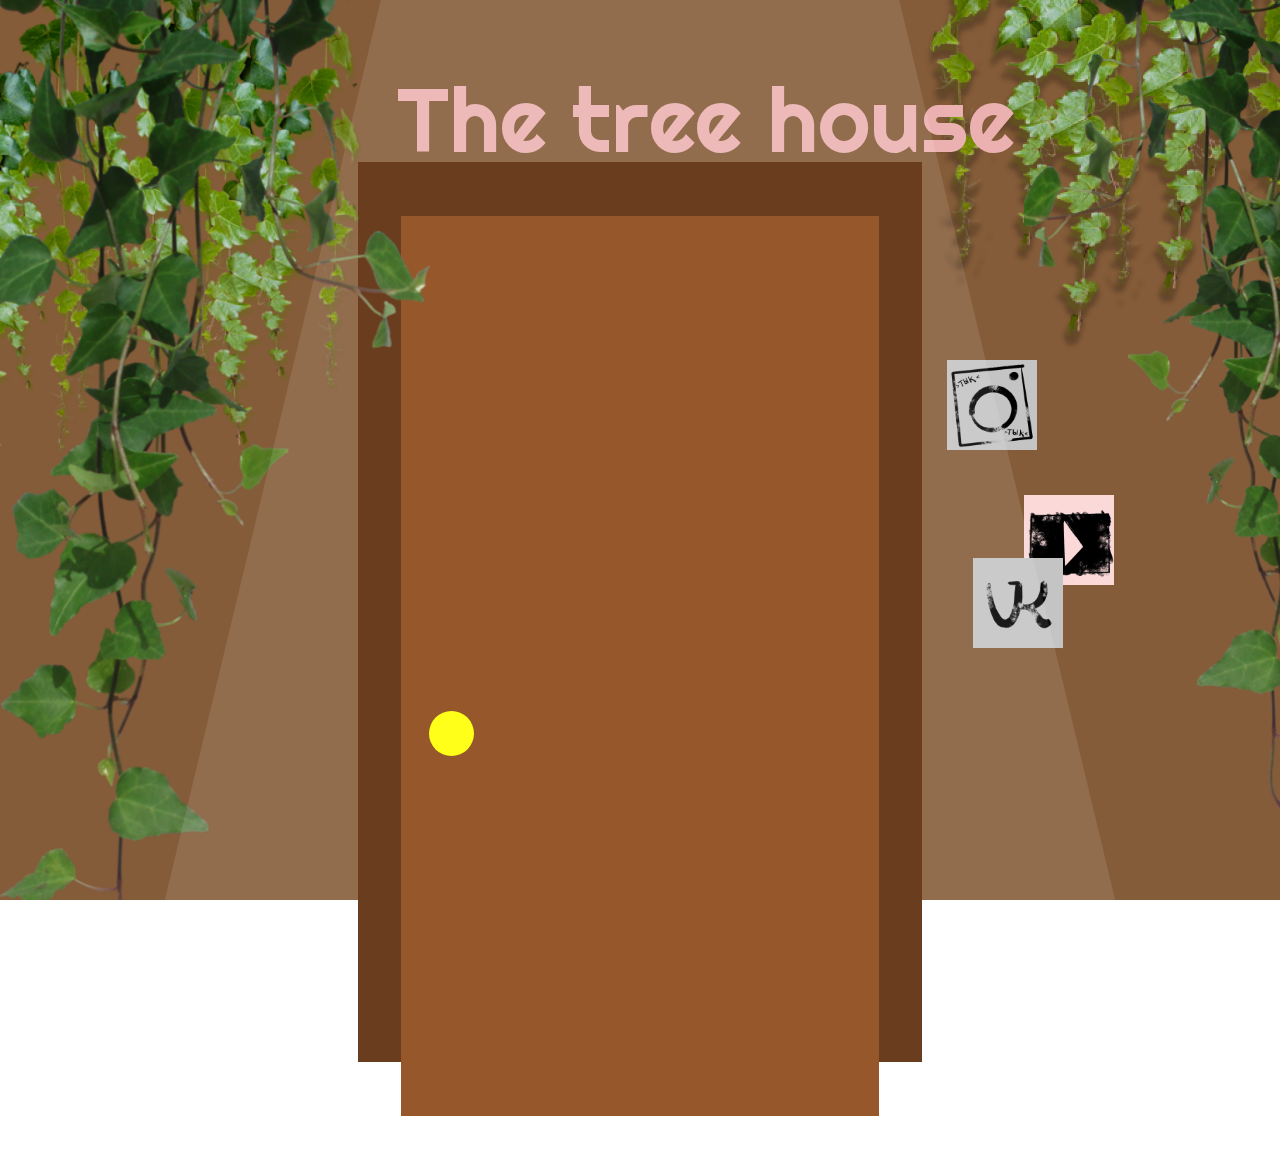
<file: index.html>
<!DOCTYPE html>
<html>
    <head>
        <link rel="stylesheet" type="text/css" href="//fonts.googleapis.com/css?family=Righteous" />
        <script src="js/index.js"></script>
        <link rel="stylesheet" href="css/index_mobile.css">
        <link rel="stylesheet" media="(min-width: 1024px)" href="css/index.css">
    </head>
    <body>
        <div class="wall">
            <div class="light"></div>
            <div class="door-frame">
                <div class="door" id="door-href">
                    <div id="doorhandle" class="doorhandle">
                    </div>
                </div>
        </div>
            <div class="sticker sticker1" id="youtube"></div>
            <div class="sticker sticker2" id="vk"></div>
            <div class="sticker sticker3" id="inst"></div>
            <img src="img/index_green1.1.png" id="green1-2">
            <img src="img/index_green1.0.png" id="green1-1">
            <img src="img/index_green-2-1.png" id="green2-1">
            <img src="img/index_green_2-2.png" id="green2-2">
            <p class="text doorname-text">The tree house</p>
        </div>
    </body>
</html>
</file>
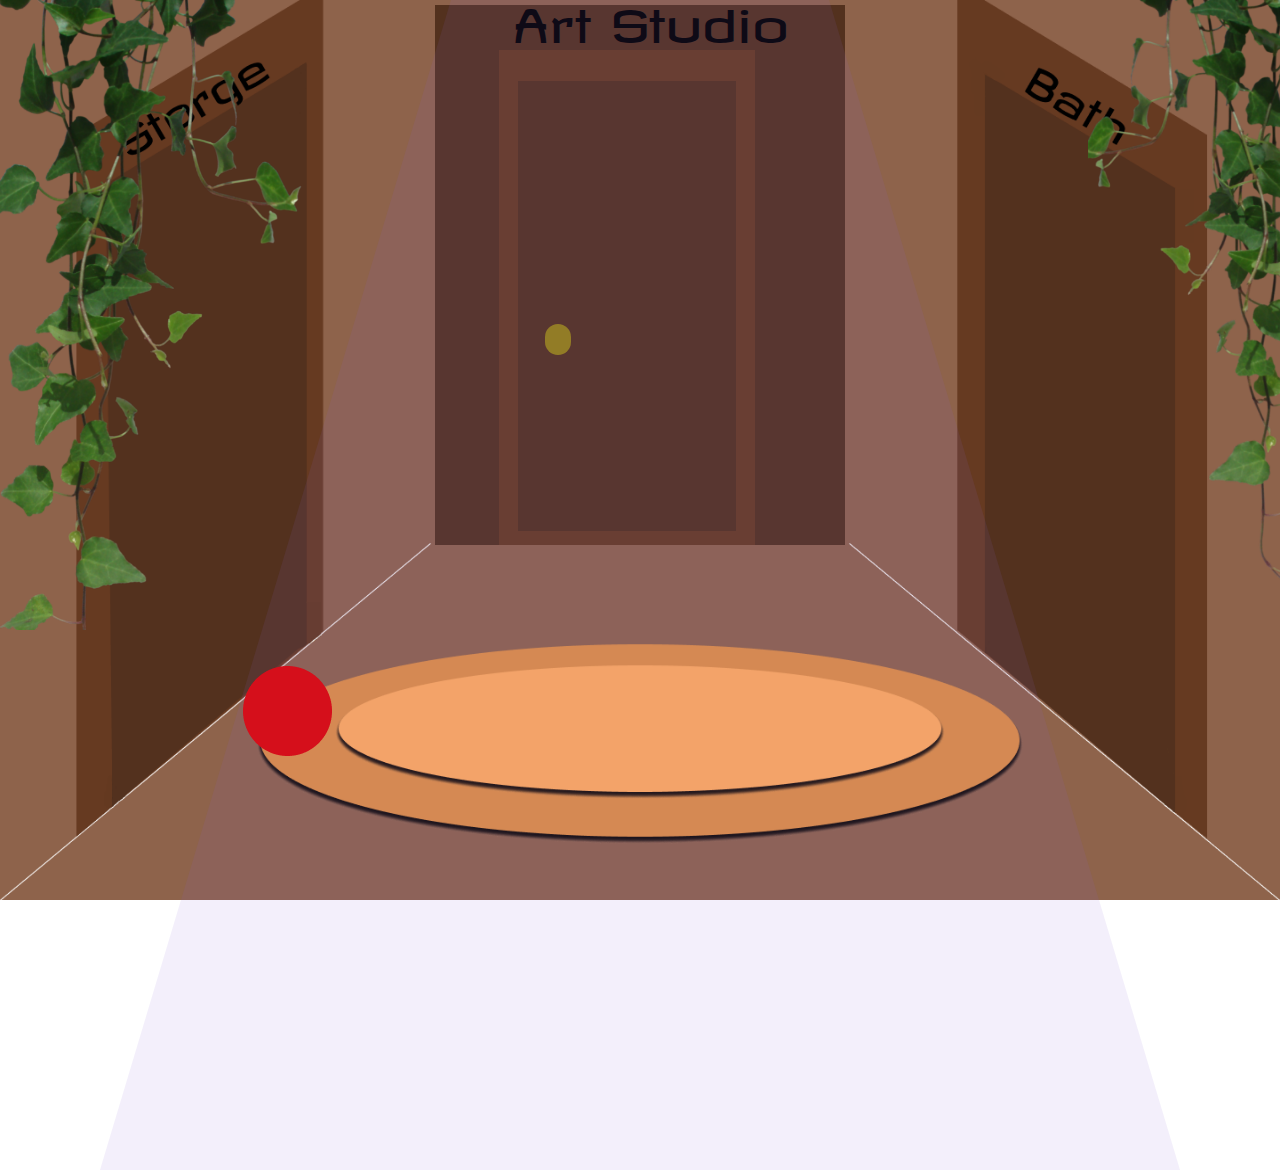
<file: corridor.html>
<!DOCTYPE html>
<html lang="en">
<head>
    <meta charset="UTF-8">
    <title>Title</title>
    <script src="js/corridor.js"></script>
    <link rel="stylesheet" type="text/css" href="//fonts.googleapis.com/css?family=Revalia" />
    <link rel="stylesheet"  href="css/corridor_mobile.css">
    <link rel="stylesheet" media="(min-width: 1090px)" href="css/corridor.css">
</head>
<body>
<div class="wall">
    <div class="door-frame"></div>
    <div class="door-name"></div>
    <div class="door" id="door-href"></div>
    <div class="doorhandle" id = "handle"></div>
    <img id="train" src="img/ball.png">
<!--    <img id="corridor-green-1" src="img/corridor_green.png">
    <img class="corridor-green-2" src="img/corridor_green_2.png">-->
    <div class="light"></div>
    <!--    <div class="door-frame door-frame-1">-->
    <!--        <div class="door">-->
    <!--            <div class="doorhandles"></div>-->
    <!--        </div>-->
    <!--    </div>-->
    <!--    <div class="door-frame door-frame-2">-->
    <!--        <div class="door">-->
    <!--            <div class="doorhandles"></div>-->
    <!--        </div>-->
    <!--    </div>-->
    <!--    <div class="door-frame door-frame-3">-->
    <!--        <div class="door">-->
    <!--            <div class="doorhandles"></div>-->
    <!--        </div>-->
    <img src="img/index_green1.0.png" id="green1-1">
    <img src="img/index_green_2-2.png" id="green2-1">
    <p class="text doorname-text">Art Studio</p>
</div>
</body>
</html>
</file>
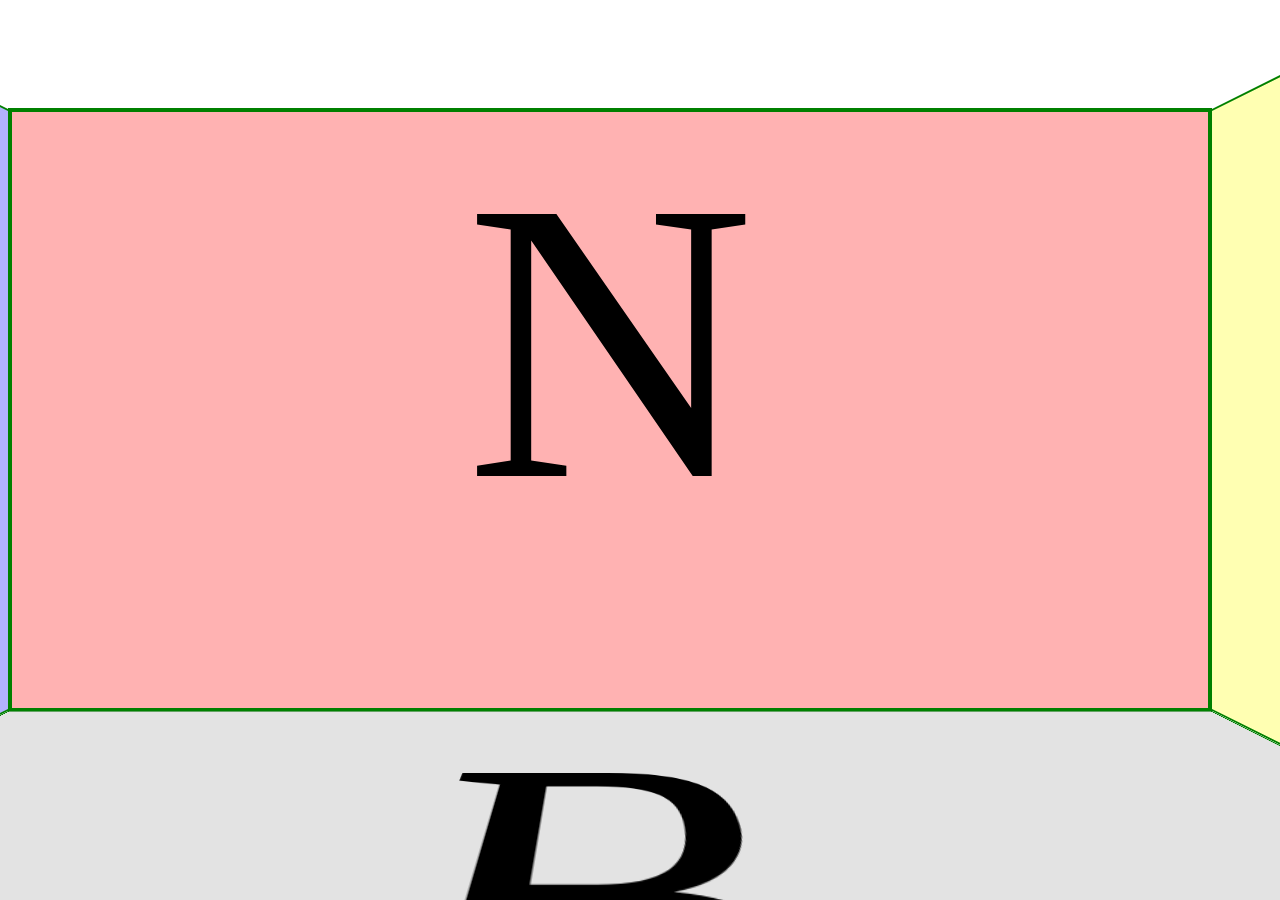
<file: test.html>
<!DOCTYPE html>
<html lang="en">
<head>
    <meta charset="UTF-8">
    <title>Title</title>
  <link rel="stylesheet" href="css/test.css">
</head>
<body>
<section id="container">
  <div id="room">
    <figure class="n">N</figure>
    <figure class="e">O</figure>
    <figure class="w">W</figure>
    <figure class="b">B</figure>
  </div>
</section>
</body>
</html>
</file>
<file: css/index_mobile.css>
html, body {
    height: 100%;
    margin: 0;
    overflow: hidden;
}
@font-face {
    font-family: "Righteous";
    src: url("https://fonts.googleapis.com/css?family=Righteous");
}
.wall {
    min-height: 100vh;
    min-width: 100vw;
    background-color: #855c39;

}

.door-frame {
    position: absolute;
    margin: auto;
    left: 19%;
    top: 15%;
    width: 62%;
    height: 85%;
    background-color: #582704;
}

.door {
    position: relative;
    margin: auto;
    top: 4%;
    width: 85%;
    height: 96%;
    background-color: #8B4513;
}

.doorhandle {
    position: relative;
    height: 5vh;
    width: 5vh;
    border-radius: 50%;
    top: 55%;
    left: 6%;
    background-color: yellow;
}
.text{
    font-family: Righteous;
    font-size: 5vh;
    font-style: normal;
    color: #EBB1B1;
}
.doorname-text{
    position: absolute;
    top: 2vh;
    left: 20.5%;
}
.sticker{
    position: absolute;
    background-position: center;
    width: 7vh;
    height: 7vh;
    background-size: 100% 100%;

}
.sticker1{
    background-position: center;
    background-image: url("/img/youtube.png");
    top: 49vh;
    left: 0vw;
    background-color: #FBD9D9;
}
.sticker2{
    background-position: center;
    background-image: url("/img/vk.png");
    top: 55vh;
    left: 84vw;
    background-color: #C4C4C4;
}
.sticker3{
    background-position: center;
    background-image: url("/img/inst.png");
    top: 40vh;
    left: 83vw;
    background-color: #C4C4C4;
}
.light {
    position: relative;
    width: 0;
    height: 0;
    border-left: 60vh solid transparent;
    border-right: 60vh solid transparent;
    border-bottom: 250vh solid white;
    opacity: 0.1;
    z-index: 1;
    top: -40vh;
    left: calc(50% - 60vh);
    transform-origin: 20% 0%;
    animation: roll 20s infinite linear;
}
@keyframes roll {
    from {
        transform: rotate(0);
    }

    25% {
        transform: rotate(10deg);
    }

    75% {
        transform: rotate(-10deg);
    }

    to {
        transform: rotate(0);
    }
}
#green1-1{
    position: absolute;
    left: 0;
    top: 0;
    max-width: 50%;
    max-height: 50%;
}
#green1-2{
    position: absolute;
    left: 0%;
    top: 0%;
    max-width: 0;
    max-height:0;
}
#green2-1{
    position: absolute;
    max-width: 0;
    max-height: 0;
}
#green2-2{
    position: absolute;
    left: 70%;
    top: 0%;
    max-width: 50%;
    max-height: 50%;
}
#door-href{

}
</file>
<file: css/index.css>
html, body {
    height: 100%;
    margin: 0;
    overflow: hidden;
}
@font-face {
    font-family: "Righteous";
    src: url("https://fonts.googleapis.com/css?family=Righteous");
}
.wall {
    min-height: 100%;
    background-color: #855c39;
    display: flex;
}

.door-frame {
    position: absolute;
    margin: auto;
    left: 28%;
    top: 18%;
    width: 44%;
    height: 100%;
    background-color: #582704;
}

.door {
    position: relative;
    margin: auto;
    top: 6%;
    width: 85%;
    height: 100%;
    background-color: #8B4513;
}

.doorhandle {
    position: relative;
    height: 5vh;
    width: 5vh;
    border-radius: 50%;
    top: 55%;
    left: 6%;
    background-color: yellow;
}

.light {
    position: absolute;
    width: 0;
    height: 0;
    border-left: 60vh solid transparent;
    border-right: 60vh solid transparent;
    border-bottom: 250vh solid white;
    opacity: 0.1;
    z-index: 1;
    top: -120%;
    left: calc(50% - 60vh);
    transform-origin: 50% 0%;
    animation: roll 20s infinite linear;
}
.text{
    font-family: Righteous;
    font-size: 10vh;
    font-style: normal;
    color: #EBB1B1;
}
.doorname-text{
    position: fixed;
    text-align: center;
    top: -3vh;
    left: 31%;
}
@keyframes roll {
    from {
        transform: rotate(0);
    }

    25% {
        transform: rotate(10deg);
    }

    75% {
        transform: rotate(-10deg);
    }

    to {
        transform: rotate(0);
    }
}
.sticker{
    position: absolute;
    background-position: center;
    width: 10vh;
    height: 10vh;
    background-size: 100% 100%;

}
.sticker1{
    background-position: center;
    background-image: url("/img/youtube.png");
    top: 55vh;
    left: 80vw;
    background-color: #FBD9D9;
}
.sticker2{
    background-position: center;
    background-image: url("/img/vk.png");
    top: 62vh;
    left: 76vw;
    background-color: #C4C4C4;
}
.sticker3{
    background-position: center;
    background-image: url("/img/inst.png");
    top: 40vh;
    left: 74vw;
    background-color: #C4C4C4;
}
#green1-1{
    position: absolute;
    left: 0%;
    top: 0%;
    max-width: 100%;
    max-height:100%;
}
#green1-2{
    position: absolute;
    left: 0%;
    top: 0%;
    max-width: 50%;
    max-height:50%;
}
#green2-1{
    position: absolute;
    left: 70vw;
    top: 0%;
    max-width: 100%;
    max-height: 45%;
}
#green2-2{
    position: absolute;
    left: 80vw;
    top: 0%;
    max-width: 100%;
    max-height: 100%;
}
</file>
<file: css/corridor_mobile.css>
html{
    height: 100%;
    margin: 0;
    overflow: hidden;
}
body{
    height: 100%;
    margin: 0;
    width: 100%;
    overflow: hidden;
}
@font-face {
    font-family: "Revalia";
    src: url("/fonts/Revalia-Regular.ttf") format("ttf"),
    url("/fonts/Revalia-Regular.ttf") format("ttf");
}
.wall{
    background-color: #855c39;
    background-position: center;
    width: 100vw;
    height: 100vh;
    background-image: url("/img/corridor_mobile.png");
    background-size: 100% 100%;
}
.Desktop {
    position: relative;
    width: 100%;
    height: 100%;

    background: #FFFFFF;
}


.door-frame{

    position: relative;
    width: 50%;
    height: 50%;
    left: 25%;
    top: -1%;

    background: #53311E;
}

.door-name{

}

.door{

    position: relative;
    width: 34%;
    height: 45.5%;
    left: 33.5%;
    top: -46.5vh;

    background: #663A21;
}

.doorhandle {

    position: relative;
    width: 3%;
    height: 2%;
    left: 35.6%;
    top: -70%;
    border-radius: 50%;
    background: #947F12;
}
.text{
    font-family: Revalia;
    font-size: 3vh;
    font-style: normal;
    color: #000000;
}
.doorname-text{
    position: absolute;
    top: -3vh;
    left: 34.5%;
}
.light {
    position: relative;
    width: 0;
    height: 0;
    border-left: 60vh solid transparent;
    border-right: 60vh solid transparent;
    border-bottom: 250vh solid #8B5FD4;
    opacity: 0.1;
    z-index: 1;
    top: -140vh;
    left: calc(50% - 60vh);
    transform-origin: 20% 0%;
    animation: roll 20s infinite linear;
}
@keyframes roll {
    from {
        transform: rotate(0);
    }

    25% {
        transform: rotate(10deg);
    }

    75% {
        transform: rotate(-10deg);
    }

    to {
        transform: rotate(0);
    }
}
#green1-1{
    position: absolute;
    left: 0%;
    top: 0%;
    max-width: 40%;
    max-height:70%;
}
#green2-1{
    position: absolute;
    left: 70%;
    top: 0%;
    max-width: 30%;
    max-height:70%;
}
#doorname{
    position: relative;
    left: 36%;
    top: -3%;
    max-width: 30%;
    max-height: 20%;
}

#train {
    position: absolute;
    cursor: pointer;
    max-width: 10% ;
    max-height: 10%;
    left: 21%;
    top: 76%;
}
</file>
<file: css/corridor.css>
html{
    height: 100%;
    margin: 0;
    overflow: hidden;
}
body{
    height: 100%;
    margin: 0;
    width: 100%;
    overflow: hidden;
}
@font-face {
    font-family: "Revalia";
    src: url("/fonts/Revalia-Regular.ttf") format("ttf"),
    url("/fonts/Revalia-Regular.ttf") format("ttf");
}
.wall{
    background-color: #855c39;
    background-position: center;
    width: 100vw;
    height: 100vh;
    background-image: url("/img/back_cor.png");
    background-size: 100% 100%;
}
.Desktop {
    position: relative;
    width: 100%;
    height: 100%;

    background: #FFFFFF;
}


.door-frame{

    position: absolute;
    width: 32%;
    height: 60%;
    left: 34%;
    top: 0.5%;

    background: #53311E;
}

.door-name{
    position: absolute;
    width: 20%;
    height: 55%;
    left: 39%;
    top: 5.5%;

    background: #663A21;
}

.door{

    position: absolute;
    width: 17%;
    height: 50%;
    left: 40.5%;
    top: 9%;

    background: #53311E;
}

.doorhandle {

    position: absolute;
    width: 2%;
    height: 3.4%;
    left: 42.6%;
    top: 36%;
    border-radius: 50px;
    background: #947F12;
}
#corridor-green-1{
    position: absolute;
    left: -100vw;
    top: 0;
    max-width: 30%;
    max-height: 56%;
}
.corridor-green-2{
    position: absolute;
    left: 50vw;
    top: 0;
    max-width: 56%;
    max-height: 56%;
}
.text{
    font-family: Revalia;
    font-size: 5vh;
    font-style: normal;
    color: #000000;
}
.doorname-text{
    position: absolute;
    top: -5.5vh;
    left: 40%;
}
.light {
    position: absolute;
    width: 0;
    height: 0;
    border-left: 60vh solid transparent;
    border-right: 60vh solid transparent;
    border-bottom: 200vh solid #8B5FD4;
    opacity: 0.1;
    z-index: 1;
    top: -70%;
    left: calc(50% - 60vh);
    transform-origin: 50% 0%;
    animation: roll 20s infinite linear;
}

@keyframes roll {
    from {
        transform: rotate(0);
    }

    25% {
        transform: rotate(10deg);
    }

    75% {
        transform: rotate(-10deg);
    }

    to {
        transform: rotate(0);
    }
}

#green1-1{
    position: absolute;
    left: 0%;
    top: 0%;
    max-width: 70%;
    max-height:70%;
}
#green2-1{
    position: absolute;
    left: 85vw;
    top: 0%;
    max-width: 60%;
    max-height:70%;
}
#train {
    position: relative;
    cursor: pointer;
    max-width: 10% ;
    max-height: 10%;
    left: 19%;
    top: 74%;
}
</file>
<file: css/test.css>
#container {
    top: 100px;
    width: 1200px;
    height: 600px;
    position: relative;
    perspective: 600px;
    /* half the width */
    border: 2px solid green;
}
#room {
    width: 100%;
    height: 100%;
    position: absolute;
    transform-origin: 50% 80% 600px;
    transform-style: preserve-3d;
}
#room figure {
    margin: 0;
    display: block;
    position: absolute;
    border: 2px solid green;
    font: 400px"calibri";
    text-align: center;

}
#room .n,
.e,
.s,
.w {
    width: 1196px;
    height: 596px;
}
#room .n {
    background-color: rgba(255, 0, 0, 0.3);
}
#room .e {
    background-color: rgba(255, 255, 0, 0.3);
}
#room .s {
    background-color: rgba(0, 255, 255, 0.3);
}
#room .w {
    background-color: rgba(0, 0, 255, 0.3);
}
#room .t,
.b {
    width: 1196px;
    height: 1196px;
    top: -300px;
    background-color: rgba(200, 200, 200, 0.5);
}
/* transform & inverse */

#room .n {
    transform: rotateY(0deg) translateZ(0px);
}
#room .e {
    transform: rotateY(-90deg) translateZ(-600px) translateX(600px);
}
#room .s {
    transform: rotateY(180deg) translateZ(-1200px);
}
#room .w {
    transform: rotateY(90deg) translateZ(-600px) translateX(-600px);
}
#room .t {
    transform: rotateX(90deg) translateZ(300px) translateY(600px);
}
#room .b {
    transform: rotateX(90deg) translateZ(-300px) translateY(600px);
}
#room .show-n {
    transform: translateZ(0px) rotateY(0deg);
}
#room .show-e {
    transform: translateX(-600px) translateZ(600px) rotateY(90deg);
}
#room .show-s {
    transform: translateZ(1200px) rotateY(180deg);
}
#room .show-w {
    transform: translateX(600px) translateZ(600px) rotateY(-90deg);
}
#room .show-t {
    transform: translateY(-600px) translateZ(-300px) rotateX(-90deg);
}
#room .show-b {
    transform: translateY(-600px) translateZ(300px) rotateX(90deg);
}
</file>
